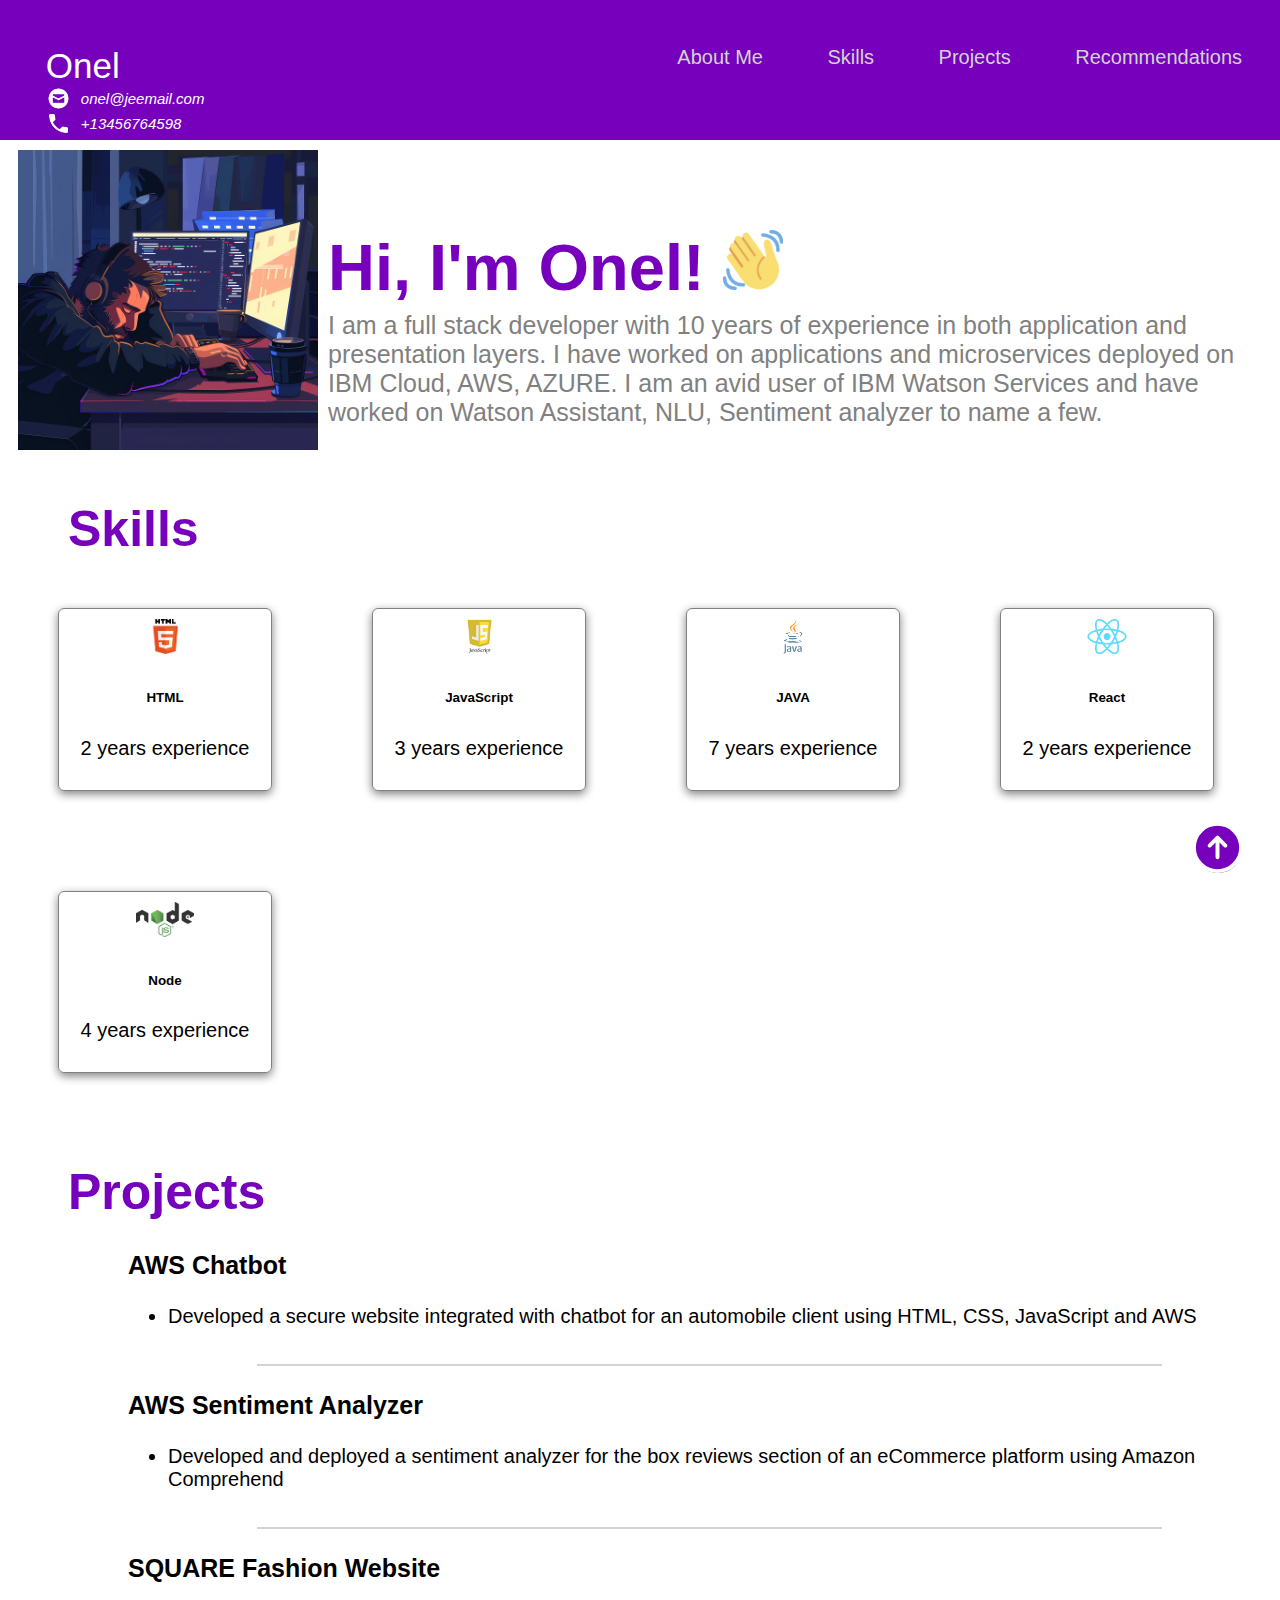
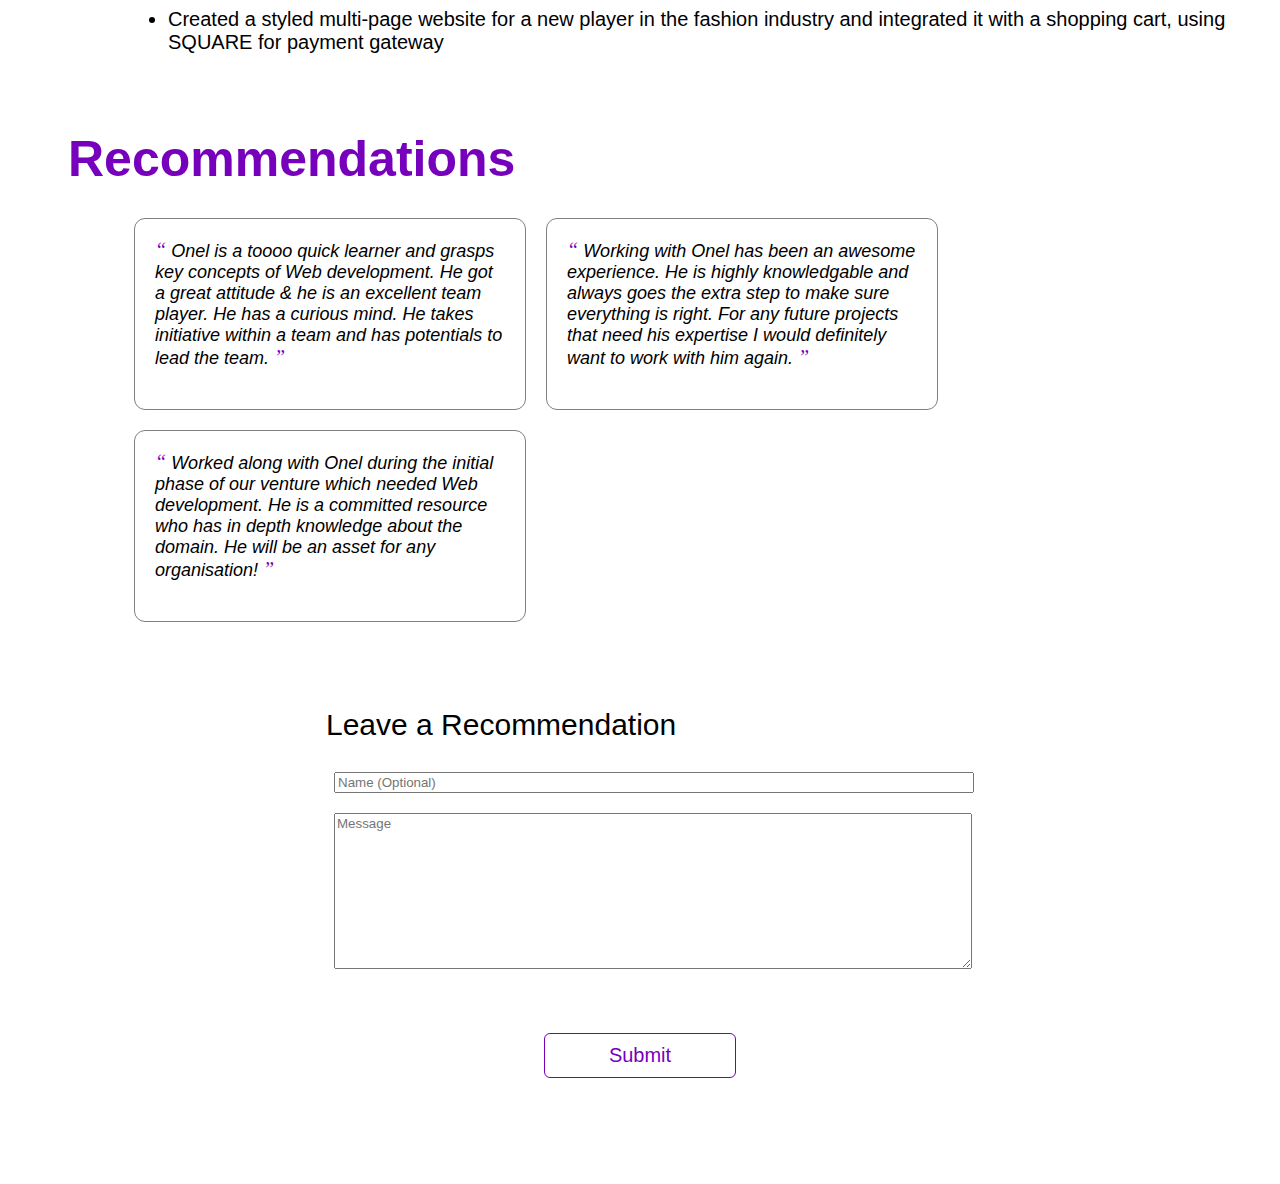
<file: singlepagewebsite/index.html>
<!DOCTYPE html>
<html>
  <head>
    <title>Onel - Portfolio</title>
    <link rel="stylesheet" href="./style.css"/>
    <script src="./script.js"></script>
  </head>
  <body>
    <!-- Navigation Bar -->
    <nav>
      <div id="home">
        <div class="profile_name">
          Onel
          <div class="contact_info">
            <img src="html_finalprojimages/envelope.png" alt="https://icons8.com/icon/124377/circled-envelope"/>
          onel@jeemail.com
        </div>
        <div style="clear:both;"></div>
        <div class="contact_info">
          <img src="html_finalprojimages/phone.png" alt="https://icons8.com/icon/124377/circled-envelope"/>
          +13456764598

        </div>
        </div>
        <div class="topdiv">
          <a class="topmenu" href="#about-me">About Me</a>
          <a class="topmenu" href="#skills">Skills</a>
          <a class="topmenu" href="#projects">Projects</a>
          <a class="topmenu" href="#recommendations">Recommendations</a>
        </div>
      </div>    
    </nav>

    <!-- About Me -->
    <section id="about-me" class="container">
      <div>
        <img src="html_finalprojimages/developer-8764524_1280.jpg" class="profile_image"/>
      </div>

      <div>
          <h1>
            Hi, I'm Onel! <img src="html_finalprojimages/waving-hand.png" width="60px"/>
          </h1>
          <p>
            I am a full stack developer with 10 years of experience in both application and presentation layers.
            I have worked on applications and microservices deployed on IBM Cloud, AWS, AZURE. 
            I am an avid user of IBM Watson Services and have worked on Watson Assistant, NLU, Sentiment analyzer to name a few.
          </p>
      </div>
    </section>
              
    <!-- Skills -->
    <section id="skills">
      <h2>Skills</h2>
      <div style="clear:both;"></div>

      <div class="all_skills">
        <div class="skill">
          <img src="html_finalprojimages/html5.png"/>
          <h6>HTML</h6>
          <p>2 years experience</p>
        </div>  

        <div class="skill">
          <img src="html_finalprojimages/js.jpeg"/>
          <h6>JavaScript</h6>
          <p>3 years experience</p>
        </div>  

        <div class="skill">
            <img src="html_finalprojimages/java.png"/>
            <h6>JAVA</h6>
            <p>7 years experience</p>
        </div>

        <div class="skill">
            <img src="html_finalprojimages/react.png"/>
            <h6>React</h6>
            <p>2 years experience</p>
        </div>

        <div class="skill">
            <img src="html_finalprojimages/node.png"/>
            <h6>Node</h6>
            <p>4 years experience</p>
        </div>

      </div>
    </section>
          
    <!-- Projects -->
    <section class="projects" id="projects">
      <h2>
        Projects
      </h2>
      <div style="clear:both;"></div>

        <div id="projects-container" class="projects-container">
          <div class="project-card">
            <h3>AWS Chatbot</h3>
            <ul>
              <li>Developed a secure website integrated with chatbot for an automobile client using HTML, CSS, JavaScript and AWS</li>
            </ul>
          </div>
          <hr>
          <div class="project-card">
            <h3>AWS Sentiment Analyzer</h3>
            <ul>
              <li>Developed and deployed a sentiment analyzer for the box reviews section of an eCommerce platform using Amazon Comprehend</li>
            </ul>
          </div>
          <hr>
          <div class="project-card">
            <h3>SQUARE Fashion Website</h3>
            <ul>
              <li>Created a styled multi-page website for a new player in the fashion industry and integrated it with a shopping cart, using SQUARE for payment gateway</li>
            </ul>
          </div>
    </div>
    </section>
    <div style="clear:both;"></div>

    <!-- Recommendations -->
    <section id="recommendations">
      <h2>Recommendations</h2>
      <div style="clear:both;"></div>
      <div class="all_recommendations" id="all_recommendations">
        <div class="recommendation">
          <span>&#8220;</span>
          Onel is a toooo quick learner and grasps key concepts of Web development. 
          He got a great attitude & he is an excellent team player. 
          He has a curious mind. 
          He takes initiative within a team and has potentials to lead the team.
          <span>&#8221;</span>
        </div>
        <div class="recommendation">
          <span>&#8220;</span>
          Working with Onel has been an awesome experience. 
          He is highly knowledgable and always goes the extra step to make sure everything is right. 
          For any future projects that need his expertise I would definitely want to work with him again.
          <span>&#8221;</span>
        </div>
        <div class="recommendation">
          <span>&#8220;</span>
          Worked along with Onel during the initial phase of our venture which needed Web development. 
          He is a committed resource who has in depth knowledge about the domain. 
          He will be an asset for any organisation! 
          <span>&#8221;</span>
        </div>
      </div>
    </section>

    <!-- Recommendation Form -->
    <section id="contact">
      <div class="flex_center">
        <fieldset>
          <legend class="introduction">Leave a Recommendation</legend>          
          <input type="text" placeholder="Name (Optional)"> <br/>
          <textarea id="new_recommendation" cols="500" rows="10" placeholder="Message"></textarea>
          <div class="flex_center">
            <button id="recommend_btn" onclick="addRecommendation()">Submit</button>
          </div>
        </fieldset>
      </div>
    </section>

    <div class="iconbutton">
      <a href="#home">
        <svg xmlns="http://www.w3.org/2000/svg" fill="none" viewBox="0 0 24 24" stroke-width="1.5" stroke="white" width="63px">
            <path stroke-linecap="round" stroke-linejoin="round" d="M15 11.25l-3-3m0 0l-3 3m3-3v7.5M21 12a9 9 0 11-18 0 9 9 0 0118 0z" />
        </svg>
      </a>
    </div>

    <div class="popup" id="popup" class="flex_center">
      <img src="html_finalprojimages/checkmark--outline.svg"/>
      <h3>Thanks for leaving a recommendation.</h3>
      <button onclick="showPopup(false)">Ok</button>
    </div>
  </body>
</html>
</file>
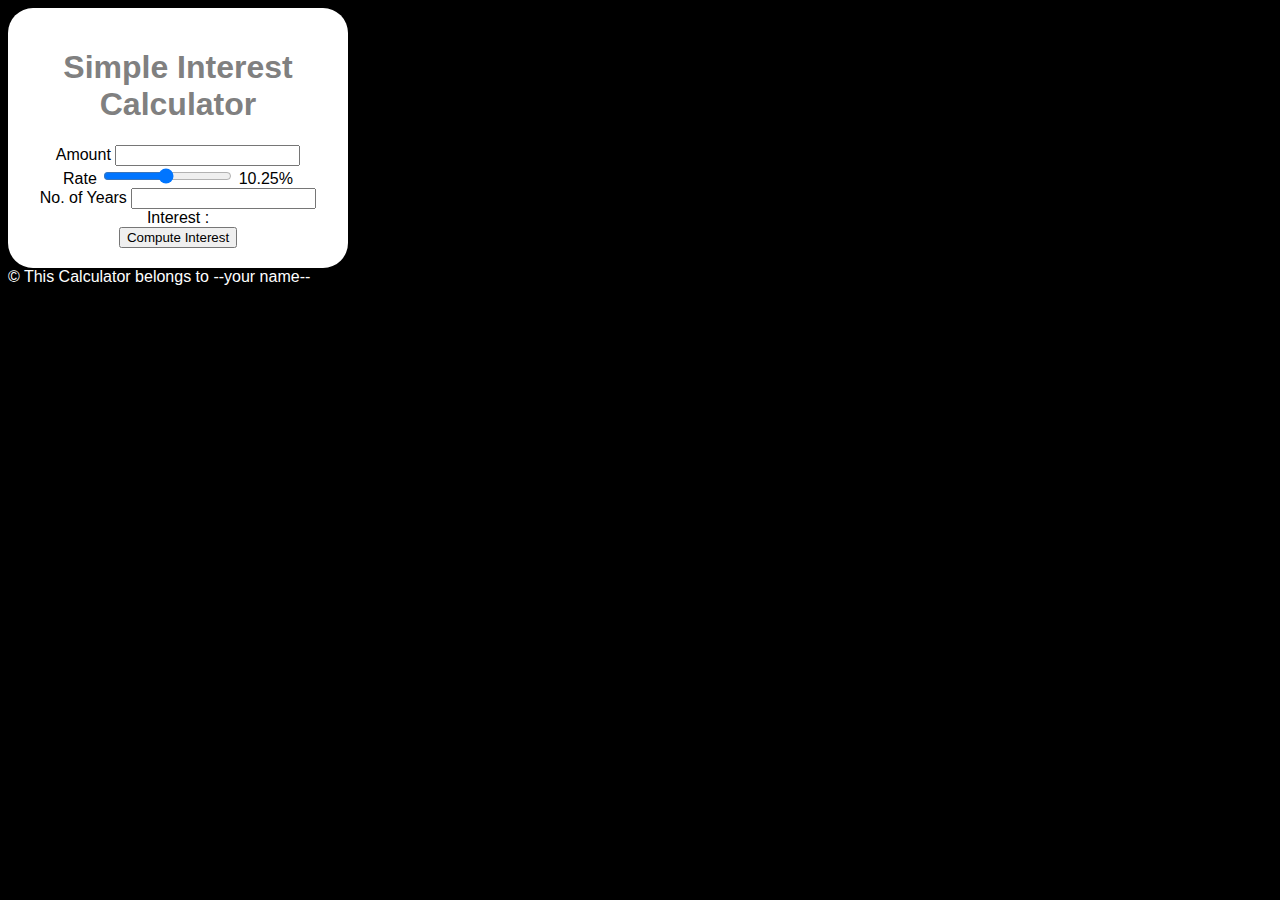
<file: vftvk-Simple-Interest-Calculator-master/index.html>
<!DOCTYPE html>
<html>
    <head>
    <title>Simple Interest Calculator</title>
    <script src="script.js"></script>
    <link rel="stylesheet" href="style.css">
    </head>
    <body>
        <div class="maindiv">
        <h1>Simple Interest Calculator</h1>
        Amount <input type="number" id="principal">  <br/>
        Rate <input type="range" id="rate" min="1" max="20" value="10.25" step=".25" onchange="updateRate()">
        <span id="rate_val">10.25</span>%<br/>
        No. of Years <input type="number" id="years" list="all_years">
        <datalist id="all_years">
            <option value="1">1</option>
            <option value="2">2</option>
            <option value="3">3</option>
            <option value="4">4</option>
        </datalist>  <br/>
        Interest : <span id="result"></span><br>
        <button onclick="compute()">Compute Interest</button>
        <span id="result"></span><br/>
        </div>
        <footer>
            &#169; This Calculator belongs to --your name--
        </footer>
    </body>
</html>
</file>
<file: singlepagewebsite/style.css>
body {
  font-family: 'Trebuchet MS', 'Lucida Sans Unicode', 'Lucida Grande', 'Lucida Sans', Arial, sans-serif;
}

/* Navigation Bar */

#home {
  background-color:  #7600bc;
  padding-bottom: 1cm;
  margin-left:-1cm;
  margin-right:-1cm;
  margin-top:-1cm;
  padding-top: 2cm;
  padding-bottom: 2cm;
  height: 5mm;
 }

.topmenu {
  color: lightgray;
  margin: 10px;
  padding: 20px;
  font-size: 20px;
  text-decoration:none;
}

.topmenu:hover {
  color: white;
  font-weight: bolder;
  text-decoration: underline;
}

.topdiv {
  float: right;
  padding-right: 1cm;
}

.profile_name {
  float: left;
  padding-left: 2cm;
  color: #fff;
  font-size: 35px;
}

.profile_name .contact_info {
  font-size: 15px;
  font-style: italic;
  display: flex;
  align-items: center;
  flex-direction: row;
}

.contact_info img {
  width:25px;
  margin-right: 10px;
  float:left;
}

/* Titles */

h2 {
  text-align: justify;
  font-size: 50px;
  text-align: center;
  float: left;
  color: #7600bc;
  margin: 30px;
  margin-left: 60px;
  margin-top: 40px;
  margin-bottom: 0px;
}

.introduction {
  text-align: justify;
  font-size: 30px;
  text-align: center;
  float: left;
  margin-top: 30px;
  margin-bottom: 20px;
  animation-duration: 5s;
  position: relative;
}

/* Used in the About Me sections */

.container {
  display: flex;
}

/* About Me */

.about-me {
  display: flex;
  align-items: center;
}

#about-me h1 {
  font-size: 65px;
  margin-top: 90px;
  color: #7600bc;
}

#about-me p {
  font-size: 25px;
  color: rgb(128, 128, 128);
  margin-top: -1cm;
}

.profile_image {
  width: 300px;
  height: fit-content;
  vertical-align: middle;
  margin: 10px;
}

/* Skills */

.all_skills {
  display: flex;
  flex-direction: row;
  flex-flow: wrap;
}

.skill {
  border: 1px solid gray;
  display: block;
  border-radius: 6px;
  text-align: center;
  margin: 50px;
  padding: 10px;
  width: 2in;
  font-size: 20px;
  box-shadow: 0 3px 10px gray;
}

.skill img {
  height: 35px;
  align-items: center;
}

.skills h6 {
  align-items: center;
  font-size: 20px;
  margin-block-start: 8px;
  margin-block-end: 5px;
  font-weight: bold;
} 

.skills p {
  align-items: center;
  font-size: 15px;
  color: gray;
  margin-block-start: 5px;
  margin-block-end: 5px;
} 

.flex_center {
  display: flex;
  align-items: center;
  justify-content: center;
}

/* Projects */

.projects-container {
  margin-top: 30px;
  margin-left: 60px;
}

.projects-container hr {
  border: 1px solid lightgray;
  width: 75%;
  margin-left: 5cm;
}

.project-card {
  margin: 0 15px 15px 30px;
  padding-bottom: 5px;
}

.project-card h3 {
  font-size: 25px;
  margin-left: 30px;
}

.project-card li {
  font-size: 20px;
  margin-left: 30px;
}

/* Recommendations */

.all_recommendations {
  display: flex;
  align-items: center;
  margin-left: 1in;
  flex-direction: row;
  flex-flow: wrap;
  padding: 20px;
}

.recommendation {
  font-style: italic;
  text-align: left;
  width: 21.875rem;
  padding: 1rem;
  background-color: #fff;
  border-radius: 11px;
  box-shadow: 0 3px 10px var(--primary-shadow);
  padding: 20px;
  margin: 10px;
  border:1px solid gray;
  font-size: 18px;
  height:150px
}

.recommendation span {
  color: #7600bc;
  font-size: 20px;
  font-family: 'Times New Roman', Times, serif;
}

/* Scroll to Top Button */

.iconbutton{
  width: 48px;
  height: 48px;
  border-radius: 100%;
  background-color: #7600bc;
  display: flex;
  align-items: center;
  justify-content: center;
  position: fixed;
  right: 3%;
  bottom: 3%;
  cursor: pointer;
}

/* Form Pop-up */

.popup {
  width:400px;
  background-color: #e8bcf0;
  border-radius: 3mm;
  top: 50%;
  left:50%;
  transform: translate(-50%,-50%);
  text-align: center;
  position: fixed;
  /* padding: 30px; */
  visibility: hidden;
}

.popup img {
  padding-top: 20px;
}

.popup button {
  background-color: #fff;
  border: 1px solid #7600bc;
  color: #7600bc;
  display: block;
  border-radius: 6px;
  text-align: center;
  margin: 50px;
  padding: 10px;
  width: 2in;
  font-size: 20px;
  margin-left: 25%;
}

.popup button:hover {
  background-color: #fff;
  border: 2px solid #7600bc;
  color: #7600bc;
  display: block;
  font-weight: bolder;
  text-align: center;
  cursor: pointer;
  margin-left: 25%;
}

/* Recommendation Form */

input, textarea {
  font-family: 'Trebuchet MS', 'Lucida Sans Unicode', 'Lucida Grande', 'Lucida Sans', Arial, sans-serif; 
  margin: 10px;  
  width:100%;
}

fieldset {
  display: flexbox;
  align-content: center;
  justify-content: center;  
  padding: 25px; 
  margin-left: 50px; 
  margin-right: 50px;   
  border: thin solid white;
  width: 50%;
}

/* Buttons */

button {
  background-color: #fff;
  border: 1px solid #7600bc;
  color: #7600bc;
  display: block;
  border-radius: 6px;
  text-align: center;
  margin: 50px;
  padding: 10px;
  width: 2in;
  font-size: 20px;
}

button:hover {
  background-color: #7600bc;
  border: 1px solid #7600bc;
  color: #fff;
  display: block;
  border-radius: 6px;
  text-align: center;
  cursor: pointer;
}
</file>
<file: vftvk-Simple-Interest-Calculator-master/style.css>
body {
    background-color:black;
    font-family: arial;
    color: white;
}

h1 {
    color:grey;
    font-family: Verdana, Geneva, Tahoma, sans-serif;
}

.maindiv {
    background-color:white;
    color: black;
    width: 300px;
    padding: 20px;
    border-radius: 25px;
    text-align: center;
}
</file>
